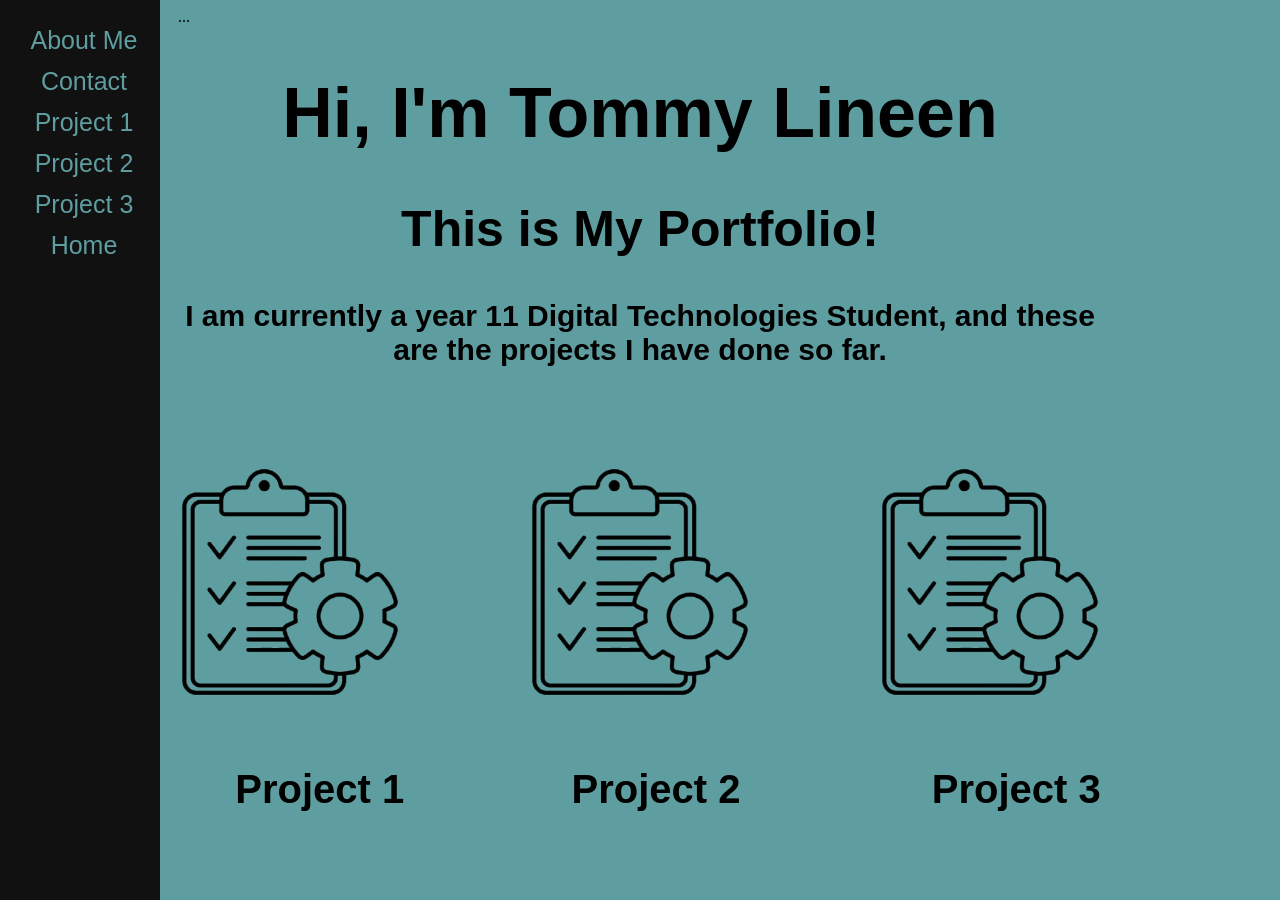
<file: index.html>
<!DOCTYPE html>
<html lang="en">
<head> 
    <link rel="stylesheet" href="style.css"/>
    <meta charset="UTF-8">
    <meta name="viewport" content="width=device-width, initial-scale=1.0">
    <title>Document</title>
</head>
<body class="body"> 
    <div class="sidenav">
        <a class="font" href="aboutme.html">About Me</a>
        <a class="font" href="contact.html">Contact</a>
        <a class="font" href="project1.html">Project 1</a>
        <a class="font" href="project2.html">Project 2</a> 
        <a class="font" href="project3.html">Project 3</a> 
        <a class="font" href="index.html">Home</a>
    </div>
    
    <div class="main">
        ...
    </div> 

    <h1 class="maintitle"> Hi, I'm Tommy Lineen </h1> 
    <h2 class="mainsub"> This is My Portfolio! </h2> 
    <h3 class="mainsub2"> I am currently a year 11 Digital Technologies Student, and these <br> are the projects I have done so far. </h3>

    <div class="image-container">
        <a href="project1.html">
            <img class="image-container img" src="project image.png" />  
        </a>
        <a href="project2.html">
            <img class="image-container img" src="project image.png" /> 
        </a>
        <a href="project3.html">
            <img class="image-container img" src="project image.png"/> 
        </a>
    </div>  

    <div class="projects-container">
        <h1 class="project1text"> Project 1 </h1> 
        <h1 class="project2text"> Project 2 </h1> 
        <h1 class="project3text"> Project 3 </h1>
    </div>
</body>
</html>
</file>
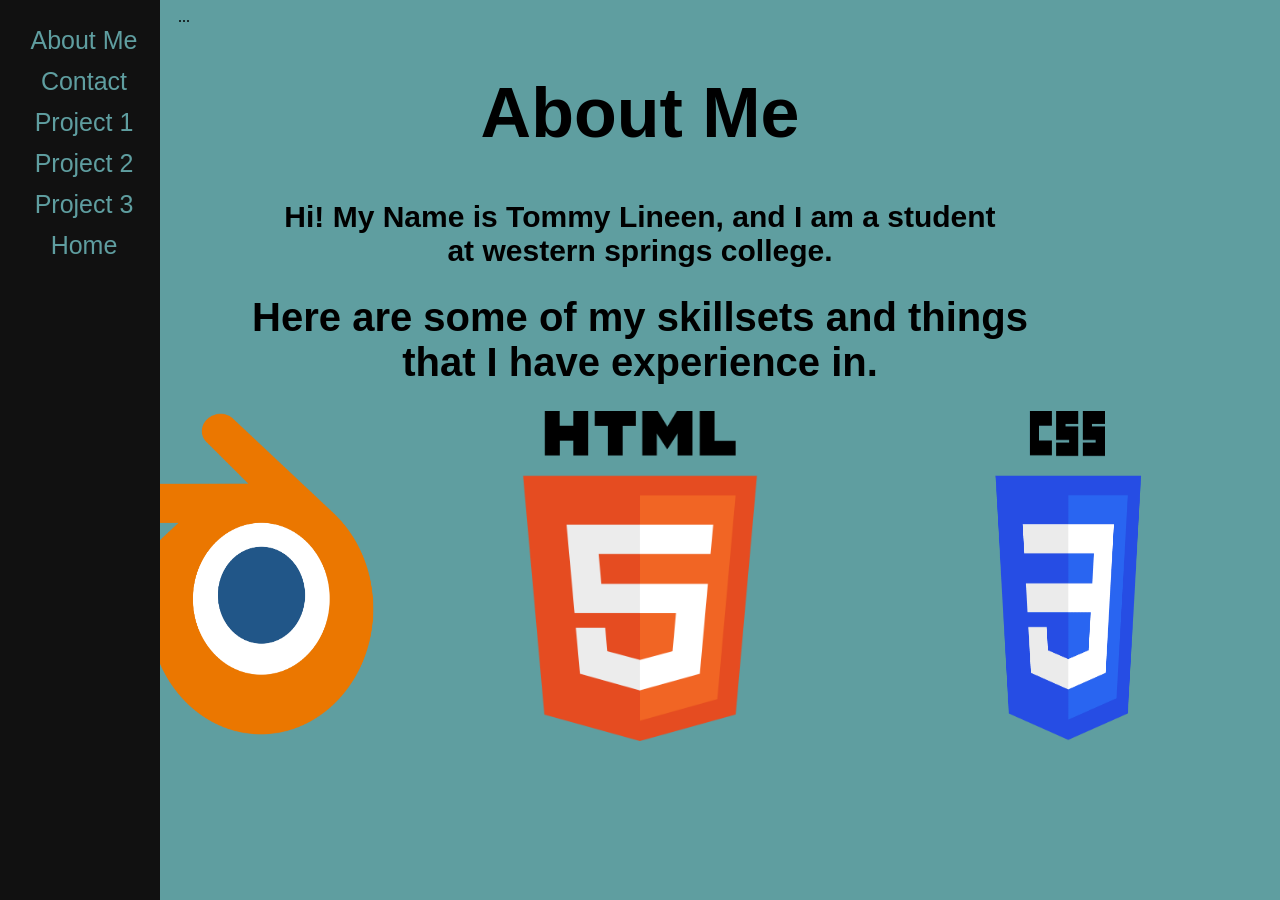
<file: aboutme.html>
<!DOCTYPE html>
<html lang="en">
<head>
    <meta charset="UTF-8">
    <meta name="viewport" content="width=device-width, initial-scale=1.0">
    <title>About Me</title> 
    <link rel="stylesheet" href="style.css"/>
</head>
   <body class="body">
    <div class="sidenav">
        <a class="font" href="aboutme.html">About Me</a>

        
        <a class="font" href="contact.html">Contact</a>
        <a class="font" href="project1.html">Project 1</a>
        <a class="font" href="project2.html">Project 2</a> 
        <a class="font" href="project3.html">Project 3</a> 
        <a class="font" href="index.html">Home</a>
      </div>
      
   
      <div class="main">
        ...
      </div> 

      <h1 class="maintitle">About Me</h1> 

      <h1 class="aboutmetext"> Hi! My Name is Tommy Lineen, and I am a student <br> at western springs college. </h1> 

      <h1 class="skills">Here are some of my skillsets and things <br> that I have experience in. </h1> 


<div class="image-container">
     
            <img class="img" src="blenderphoto.png" />  
        
       
            <img class="img" src="htmlphoto.png" /> 
     
            <img class="img" src="CSS-Logo.png"/> 
       
    </div>
</file>
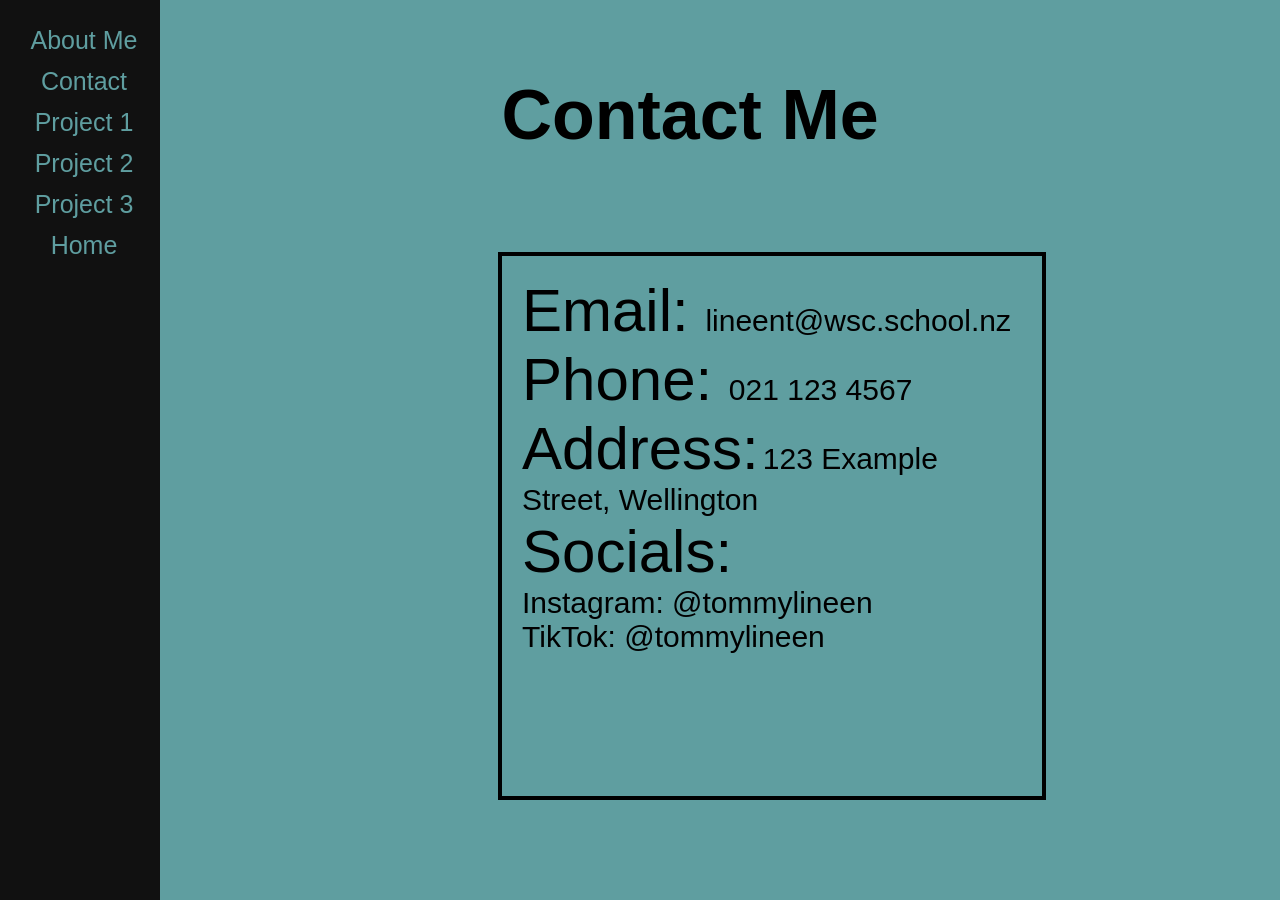
<file: contact.html>
<!DOCTYPE html>
<html lang="en">
<head> 
    <link rel="stylesheet" href="style.css"/>
    <meta charset="UTF-8">
    <meta name="viewport" content="width=device-width, initial-scale=1.0">
    <title>Document</title>
</head>
<body class="body"> 

    <div class="sidenav">
        <a class="font" href="aboutme.html">About Me</a>
        <a class="font" href="contact.html">Contact</a>
        <a class="font" href="project1.html">Project 1</a>
        <a class="font" href="project2.html">Project 2</a>
        <a class="font" href="project3.html">Project 3</a>
        <a class="font" href="index.html">Home</a>
    </div>

    <div class="main-content">
        <h1 class="maintitle2">Contact Me</h1> 
        
    

<p class="contactbox"> <span class="biggertext">Email: </span> 
    
<span class=smallertext>lineent@wsc.school.nz </span>
    <br><span class="biggertext"> Phone: </span> 
    <span class="smallertext">021 123 4567 </span>
    <br> <span class="biggertext">Address:</span>
    <span class="smallertext">123 Example Street, Wellington </span> <br> 
    <span class="biggertext"> Socials: </span> <br> 
    <span class="smallertext">Instagram: @tommylineen </span> <br>
    <span class="smallertext">TikTok: @tommylineen </span> <br>

</p>   




    </div>
</file>
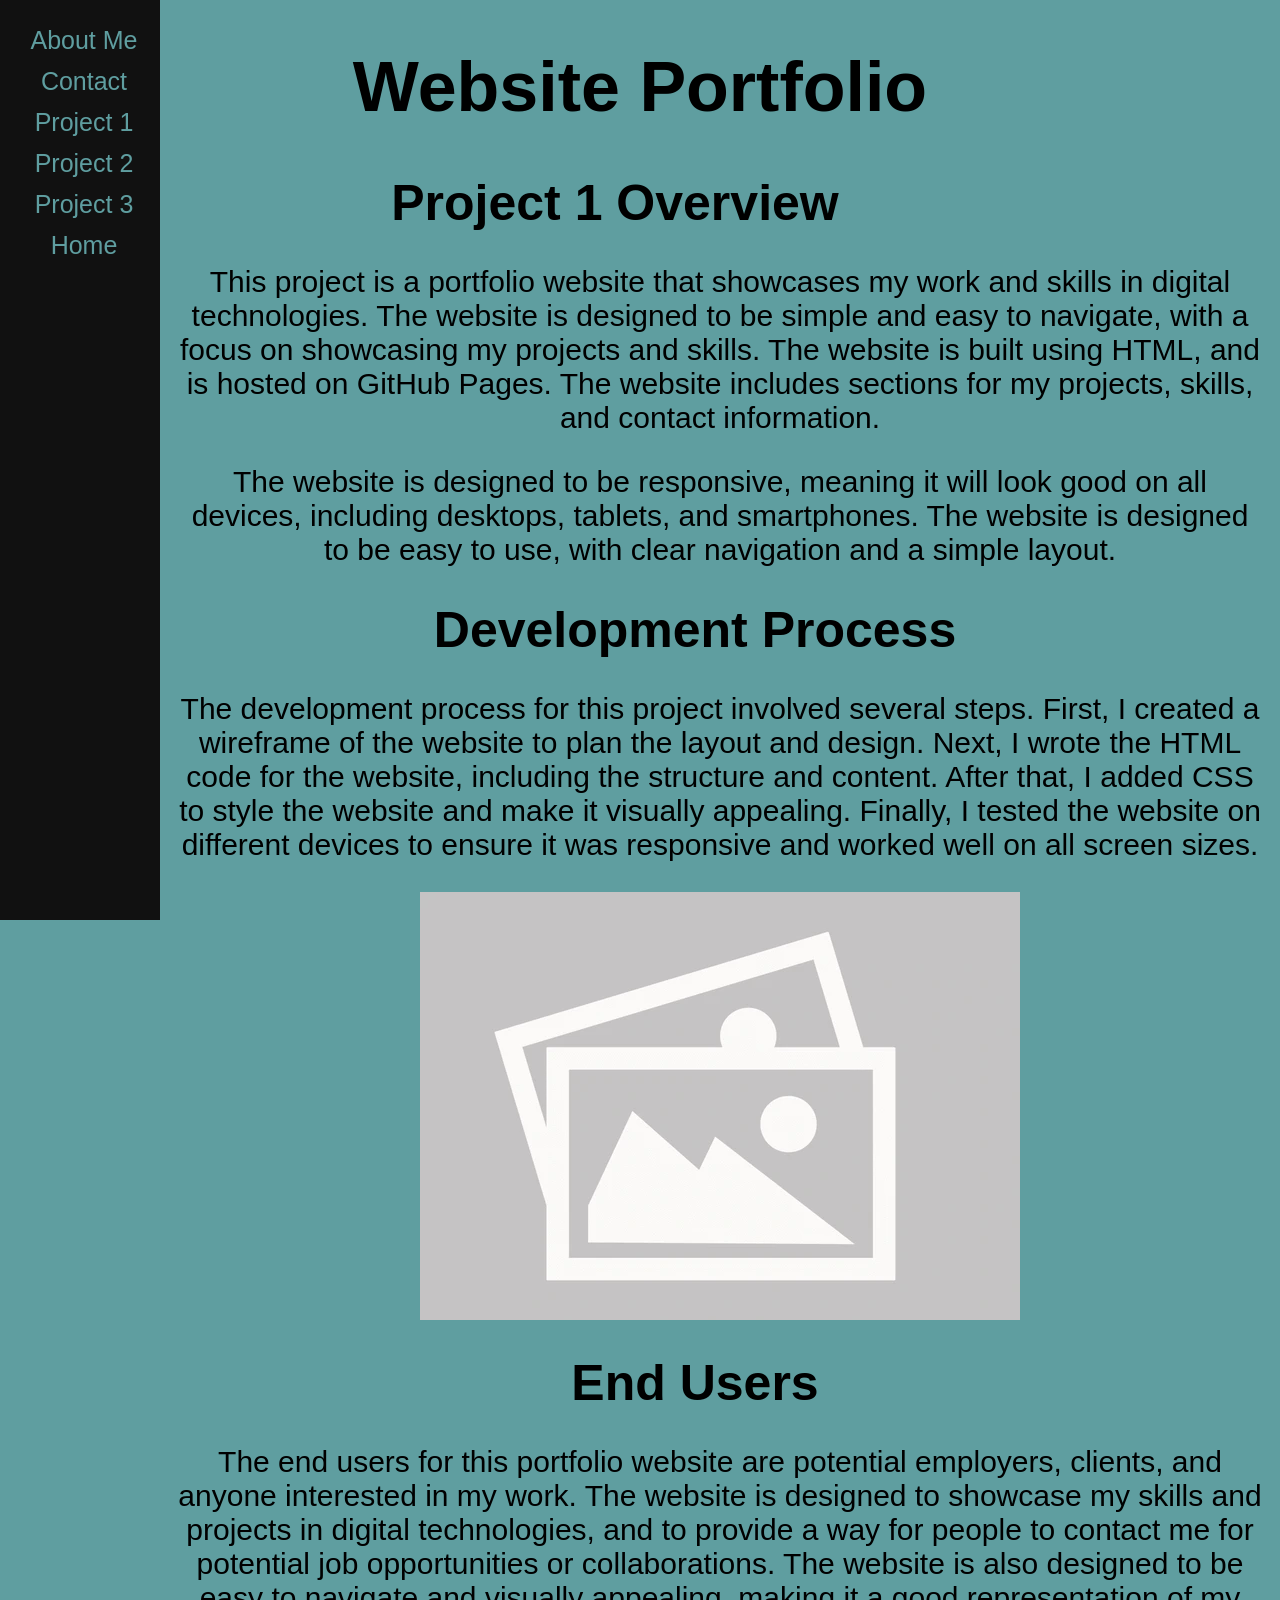
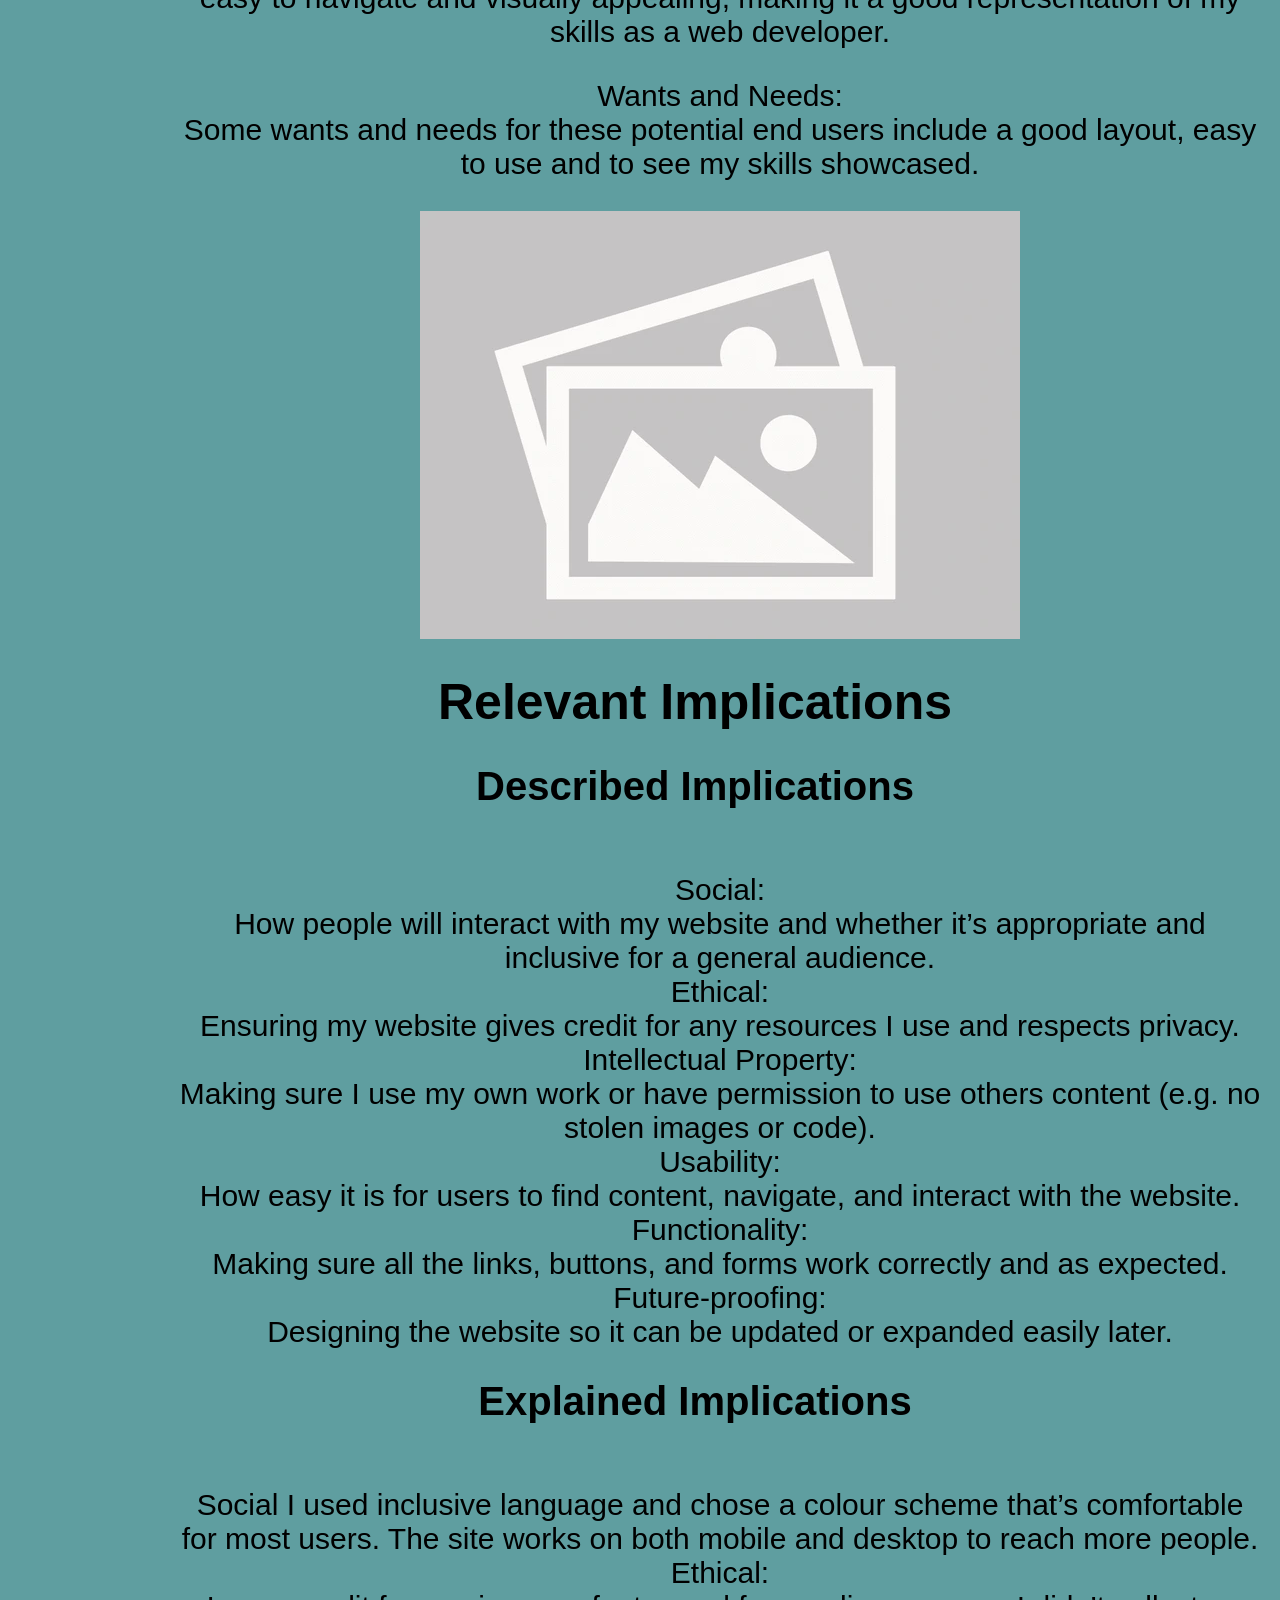
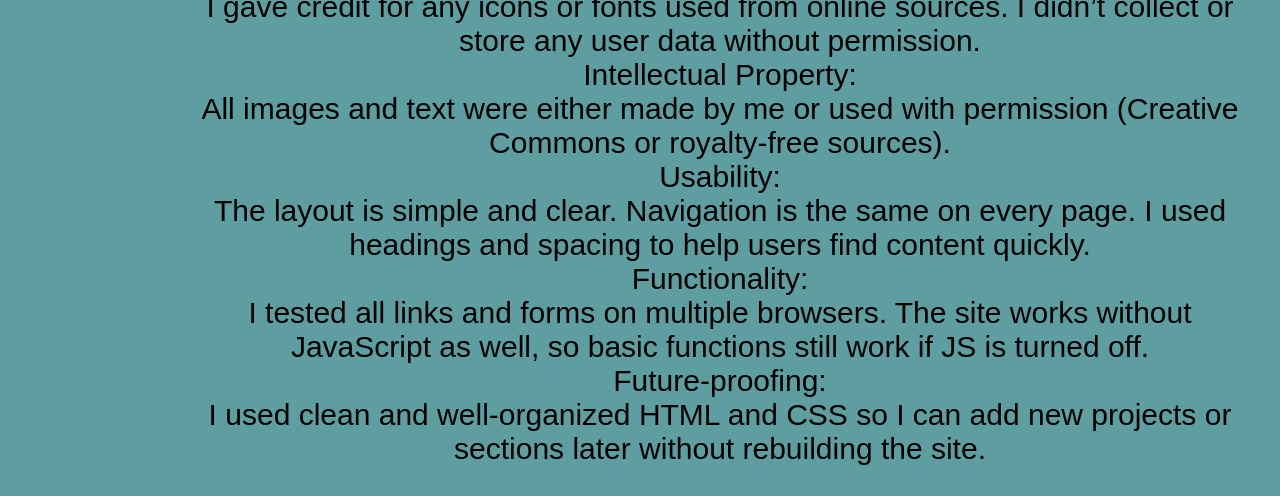
<file: project1.html>
<!DOCTYPE html>
<html lang="en">
<head> 
    <link rel="stylesheet" href="style.css"/>
    <meta charset="UTF-8">
    <meta name="viewport" content="width=device-width, initial-scale=1.0">
    <title>Document</title>
</head>
<body class="body"> 
    <div class="sidenav">
        <a class="font" href="aboutme.html">About Me</a>

        
        <a class="font" href="contact.html">Contact</a>
        <a class="font" href="project1.html">Project 1</a>
        <a class="font" href="project2.html">Project 2</a> 
        <a class="font" href="project3.html">Project 3</a> 
        <a class="font" href="index.html">Home</a>
      </div> 
         
      
      <h1 class="maintitle"> Website Portfolio</h1>
      
      <h1 class="maintitle4"> Project 1 Overview</h1>
      
      
     
      
    
     
     <div class="main">
      <p class="para"> This project is a portfolio website that showcases my work and skills in digital technologies. The website is designed to be simple and easy to navigate, with a focus on showcasing my projects and skills. The website is built using HTML, and is hosted on GitHub Pages. The website includes sections for my projects, skills, and contact information.</p> 
        <p class="para"> The website is designed to be responsive, meaning it will look good on all devices, including desktops, tablets, and smartphones.  The website is designed to be easy to use, with clear navigation and a simple layout.</p>
      
      
      
      <h1 class="maintitle4"> Development Process</h1> 
      <p class="para"> The development process for this project involved several steps. First, I created a wireframe of the website to plan the layout and design. Next, I wrote the HTML code for the website, including the structure and content. After that, I added CSS to style the website and make it visually appealing. Finally, I tested the website on different devices to ensure it was responsive and worked well on all screen sizes.</p>

      <img class="img2" src="placeholder.webp" />

      
<h1 class="maintitle4"> End Users </h1> 
      <p class="para"> The end users for this portfolio website are potential employers, clients, and anyone interested in my work. The website is designed to showcase my skills and projects in digital technologies, and to provide a way for people to contact me for potential job opportunities or collaborations. The website is also designed to be easy to navigate and visually appealing, making it a good representation of my skills as a web developer.</p>
       <p class="para"> Wants and Needs: <br> Some wants and needs for these potential end users include a good layout, easy to use and to see my skills showcased. </p>
      <img class="img2" src="placeholder.webp" />
      
<h1 class="maintitle4"> Relevant Implications </h1> 
<h1 class="maintitle5"> Described Implications</h1>
 <p class="para">  <br> Social: <br>	How people will interact with my website and whether it’s appropriate and inclusive for a general audience.<br>
Ethical: <br>	Ensuring my website gives credit for any resources I use and respects privacy.<br>
Intellectual Property: <br>	Making sure I use my own work or have permission to use others content (e.g. no stolen images or code). <br>
Usability: <br> How easy it is for users to find content, navigate, and interact with the website.<br>
Functionality: <br>	Making sure all the links, buttons, and forms work correctly and as expected. <br>
Future-proofing: <br>	Designing the website so it can be updated or expanded easily later.</p> 

<h1 class="maintitle5"> Explained Implications</h1>
 <p class="para">  <br> Social	I used inclusive language and chose a colour scheme that’s comfortable for most users. The site works on both mobile and desktop to reach more people. <br>
Ethical: <br>	I gave credit for any icons or fonts used from online sources. I didn’t collect or store any user data without permission. <br>
Intellectual Property: <br>	All images and text were either made by me or used with permission (Creative Commons or royalty-free sources). <br>
Usability: <br>The layout is simple and clear. Navigation is the same on every page. I used headings and spacing to help users find content quickly. <br>
Functionality:	<br>I tested all links and forms on multiple browsers. The site works without JavaScript as well, so basic functions still work if JS is turned off. <br>
Future-proofing: <br>	I used clean and well-organized HTML and CSS so I can add new projects or sections later without rebuilding the site. <br>
</file>
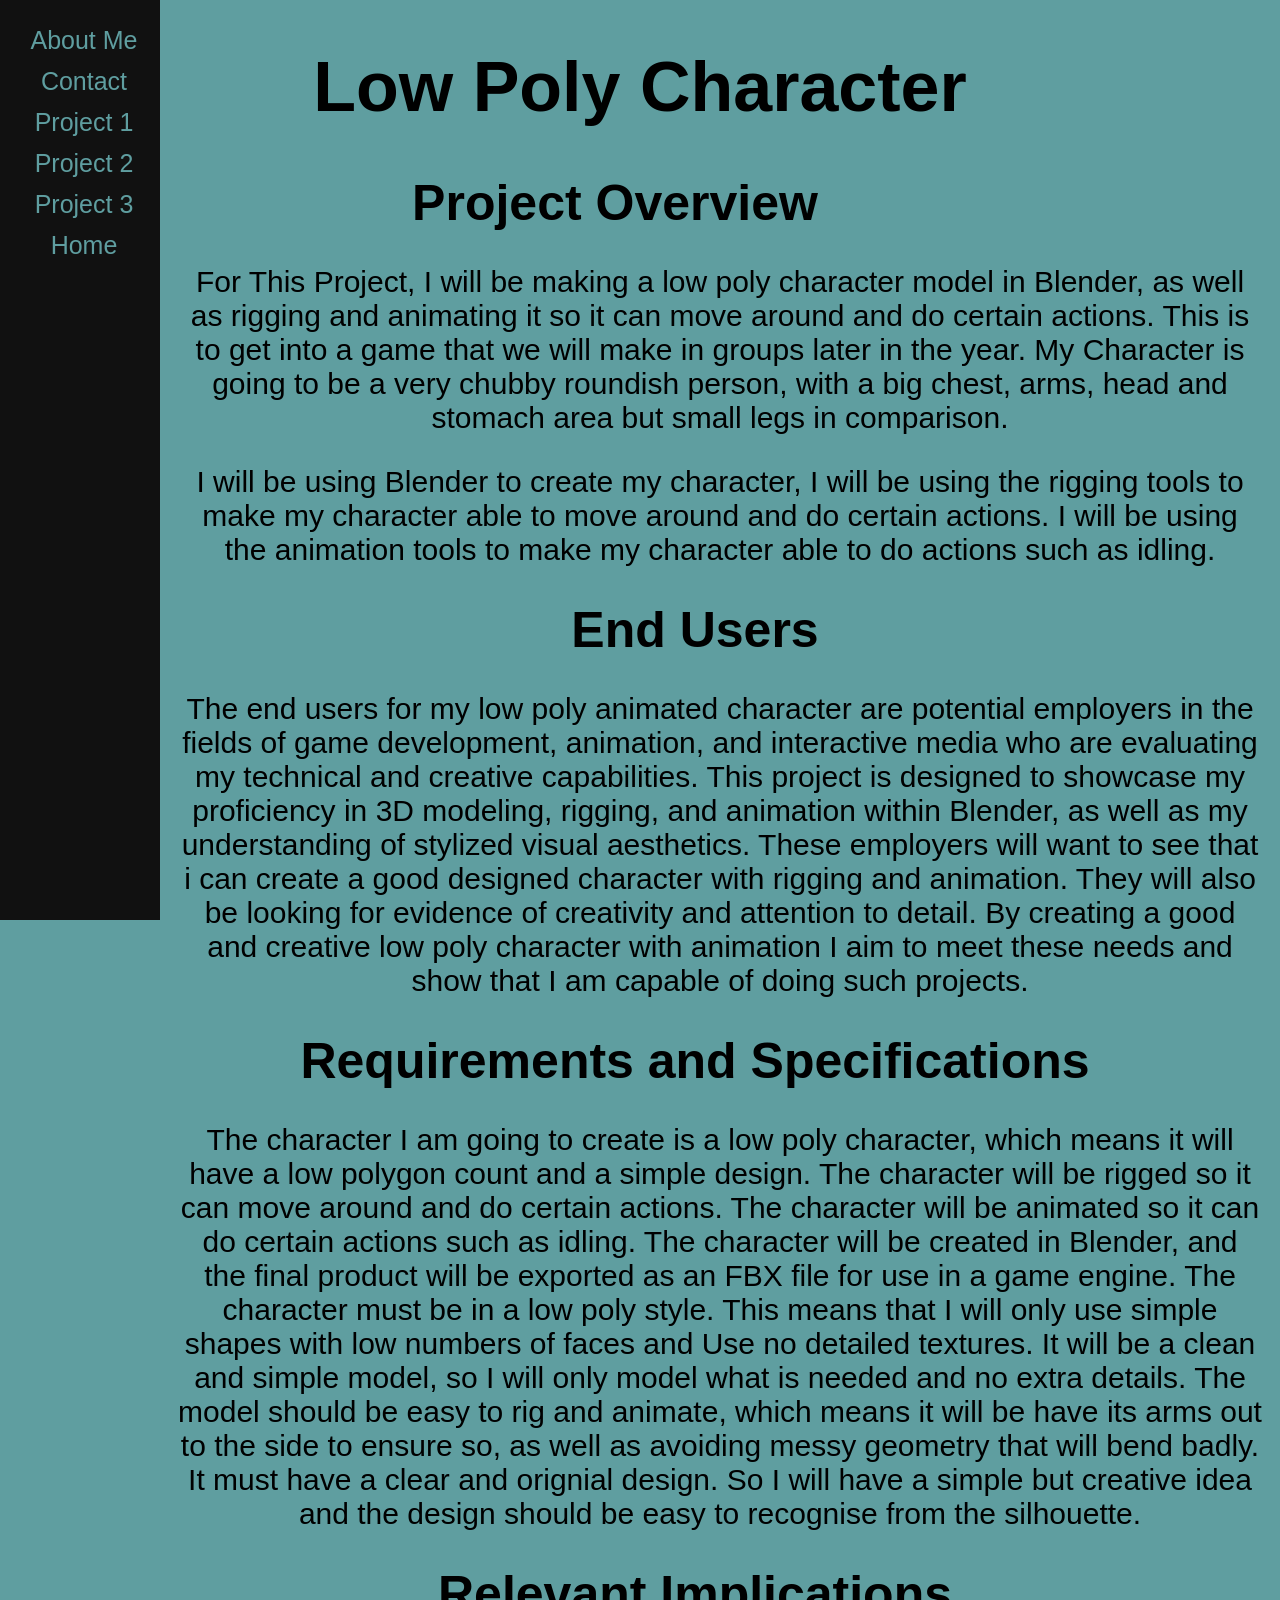
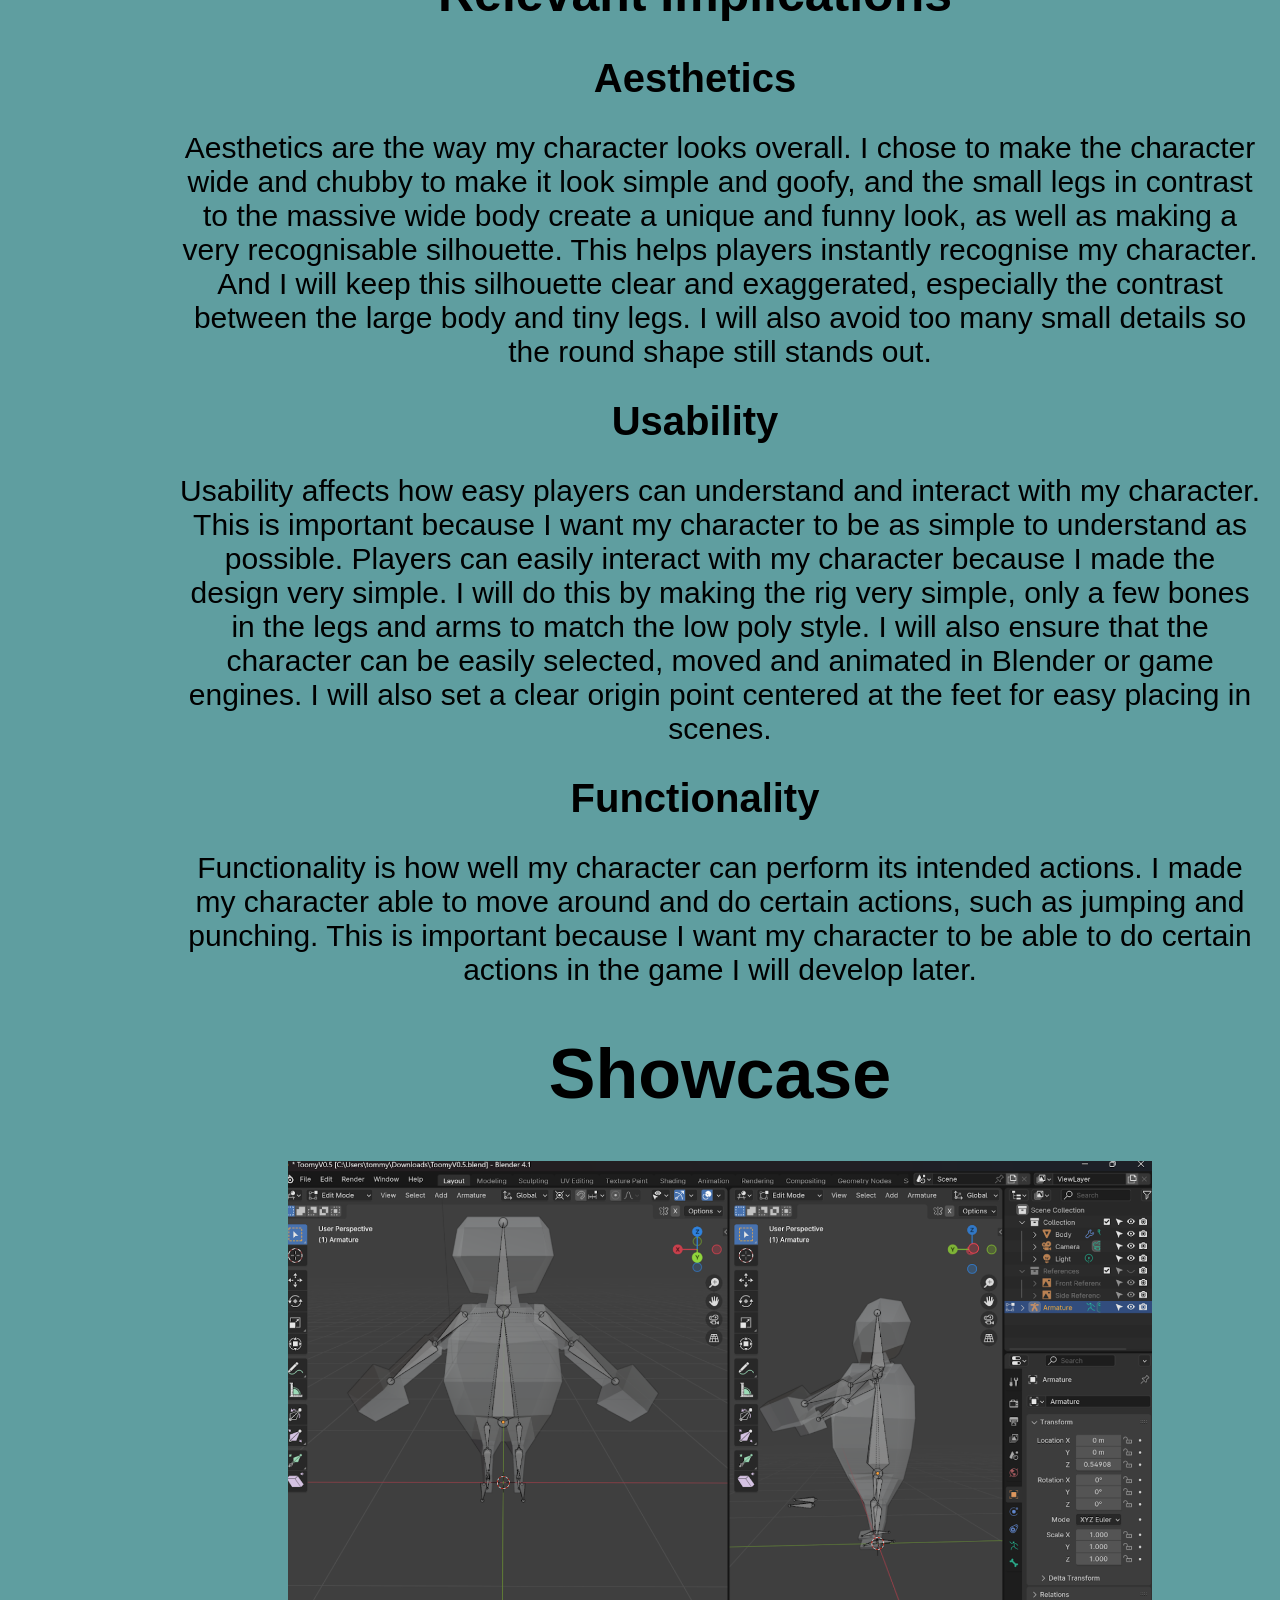
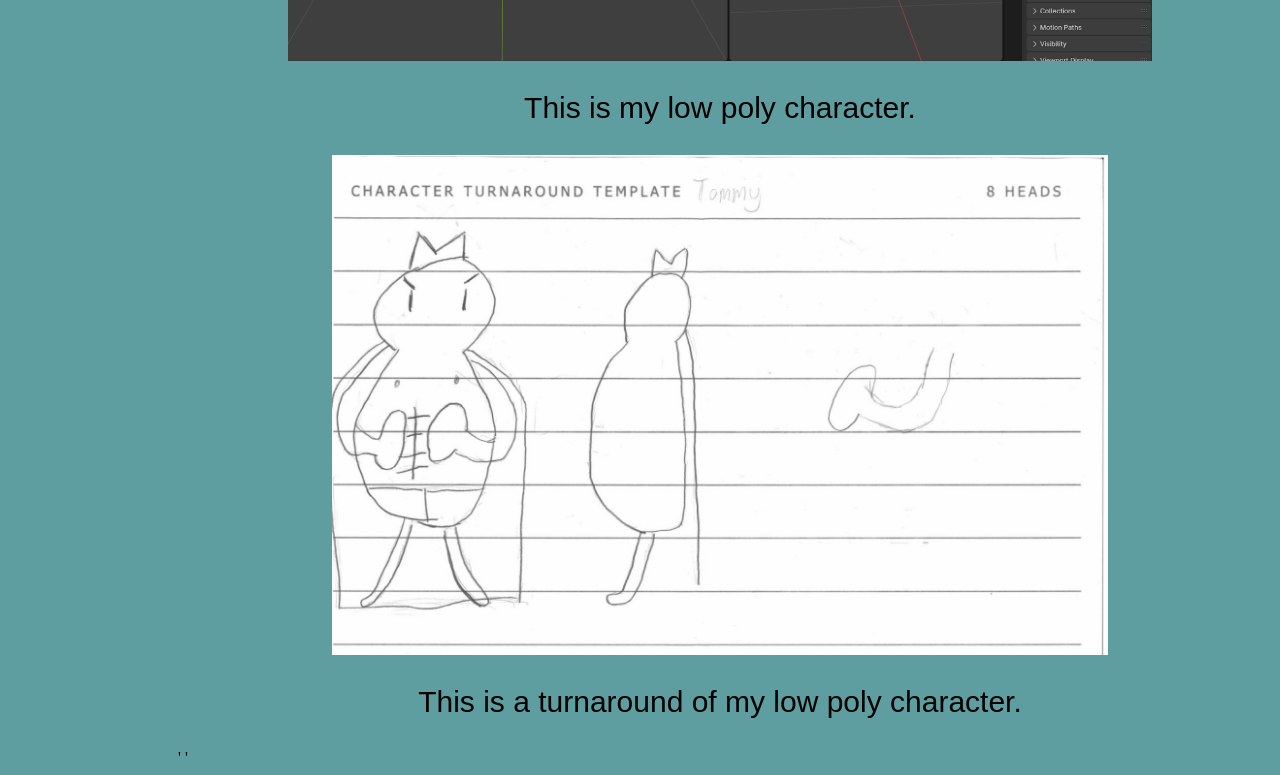
<file: project2.html>
<!DOCTYPE html>
<html lang="en">
<head> 
    <link rel="stylesheet" href="style.css"/>
    <meta charset="UTF-8">
    <meta name="viewport" content="width=device-width, initial-scale=1.0">
    <title>Document</title>
</head>
<body class="body"> 
    <div class="sidenav">
        <a class="font" href="aboutme.html">About Me</a>

        
        <a class="font" href="contact.html">Contact</a>
        <a class="font" href="project1.html">Project 1</a>
        <a class="font" href="project2.html">Project 2</a> 
        <a class="font" href="project3.html">Project 3</a> 
        <a class="font" href="index.html">Home</a>
      </div> 


    
      <h1 class="maintitle">Low Poly Character</h1> 
      <h1 class="maintitle4"> Project Overview</h1> 
      
    
     </style>
     <div class="main">
      <p class="para"> For This Project, I will be making a low poly character model in Blender, as well as rigging and animating it so it can move around and do certain actions. This is to get into a game that we will make in groups later in the year. My Character is going to be a very chubby roundish person, with a big chest, arms, head and stomach area but small legs in comparison.</p> 
        <p class="para"> I will be using Blender to create my character, I will be using the rigging tools to make my character able to move around and do certain actions. I will be using the animation tools to make my character able to do actions such as idling.</p>
      
      
      
      <h1 class="maintitle4"> End Users</h1> 
      <p class="para"> The end users for my low poly animated character are potential employers in the fields of game development, animation, and interactive media who are evaluating my technical and creative capabilities. This project is designed to showcase my proficiency in 3D modeling, rigging, and animation within Blender, as well as my understanding of stylized visual aesthetics. These employers will want to see that i can create a good designed character with rigging and animation. They will also be looking for evidence of creativity and attention to detail. By creating a good and creative low poly character with animation I aim to meet these needs and show that I am capable of doing such projects.   </p>
      
      
      <h1 class="maintitle4"> Requirements and Specifications </h1> 
 <p class="para"> The character I am going to create is a low poly character, which means it will have a low polygon count and a simple design. The character will be rigged so it can move around and do certain actions. The character will be animated so it can do certain actions such as idling. The character will be created in Blender, and the final product will be exported as an FBX file for use in a game engine. The character must be in a low poly style. This means that I will only use simple shapes with low numbers of faces and Use no detailed textures. It will be a clean and simple model, so I will only model what is needed and no extra details. The model should be easy to rig and animate, which means it will be have its arms out to the side to ensure so, as well as avoiding messy geometry that will bend badly. It must have a clear and orignial design. So I will have a simple but creative idea and the design should be easy to recognise from the silhouette. 
   </p>
 
    <h1 class="maintitle4"> Relevant Implications </h1> 

    <h1 class="maintitle5"> Aesthetics</h1> 
    <p class="para"> Aesthetics are the way my character looks overall. I chose to make the character wide and chubby to make it look simple and goofy, and the small legs in contrast to the massive wide body create a unique and funny look, as well as making a very recognisable silhouette. This helps players instantly recognise my character. And I will keep this silhouette clear and exaggerated, especially the contrast between the large body and tiny legs. I will also avoid too many small details so the round shape still stands out.</p>
    <h1 class="maintitle5"> Usability</h1> 
    <p class="para"> Usability affects how easy players can understand and interact with my character. This is important because I want my character to be as simple to understand as possible. Players can easily interact with my character because I made the design very simple. I will do this by making the rig very simple, only a few bones in the legs and arms to match the low poly style. I will also ensure that the character can be easily selected, moved and animated in Blender or game engines. I will also set a clear origin point centered at the feet for easy placing in scenes. </p>
    <h1 class="maintitle5"> Functionality</h1> 
    <p class="para"> Functionality is how well my character can perform its intended actions. I made my character able to move around and do certain actions, such as jumping and punching. This is important because I want my character to be able to do certain actions in the game I will develop later. </p> 


    <h1 class="maintitle"> Showcase </h1> 
  <img class="img3" src="lowpolycharc.png" /> 
  <p class="para"> This is my low poly character. </p> 
  <img class="img3" src="lowpolyturnaround.png" /> 
  <p class="para"> This is a turnaround of my low poly character. </p> '
  '
</file>
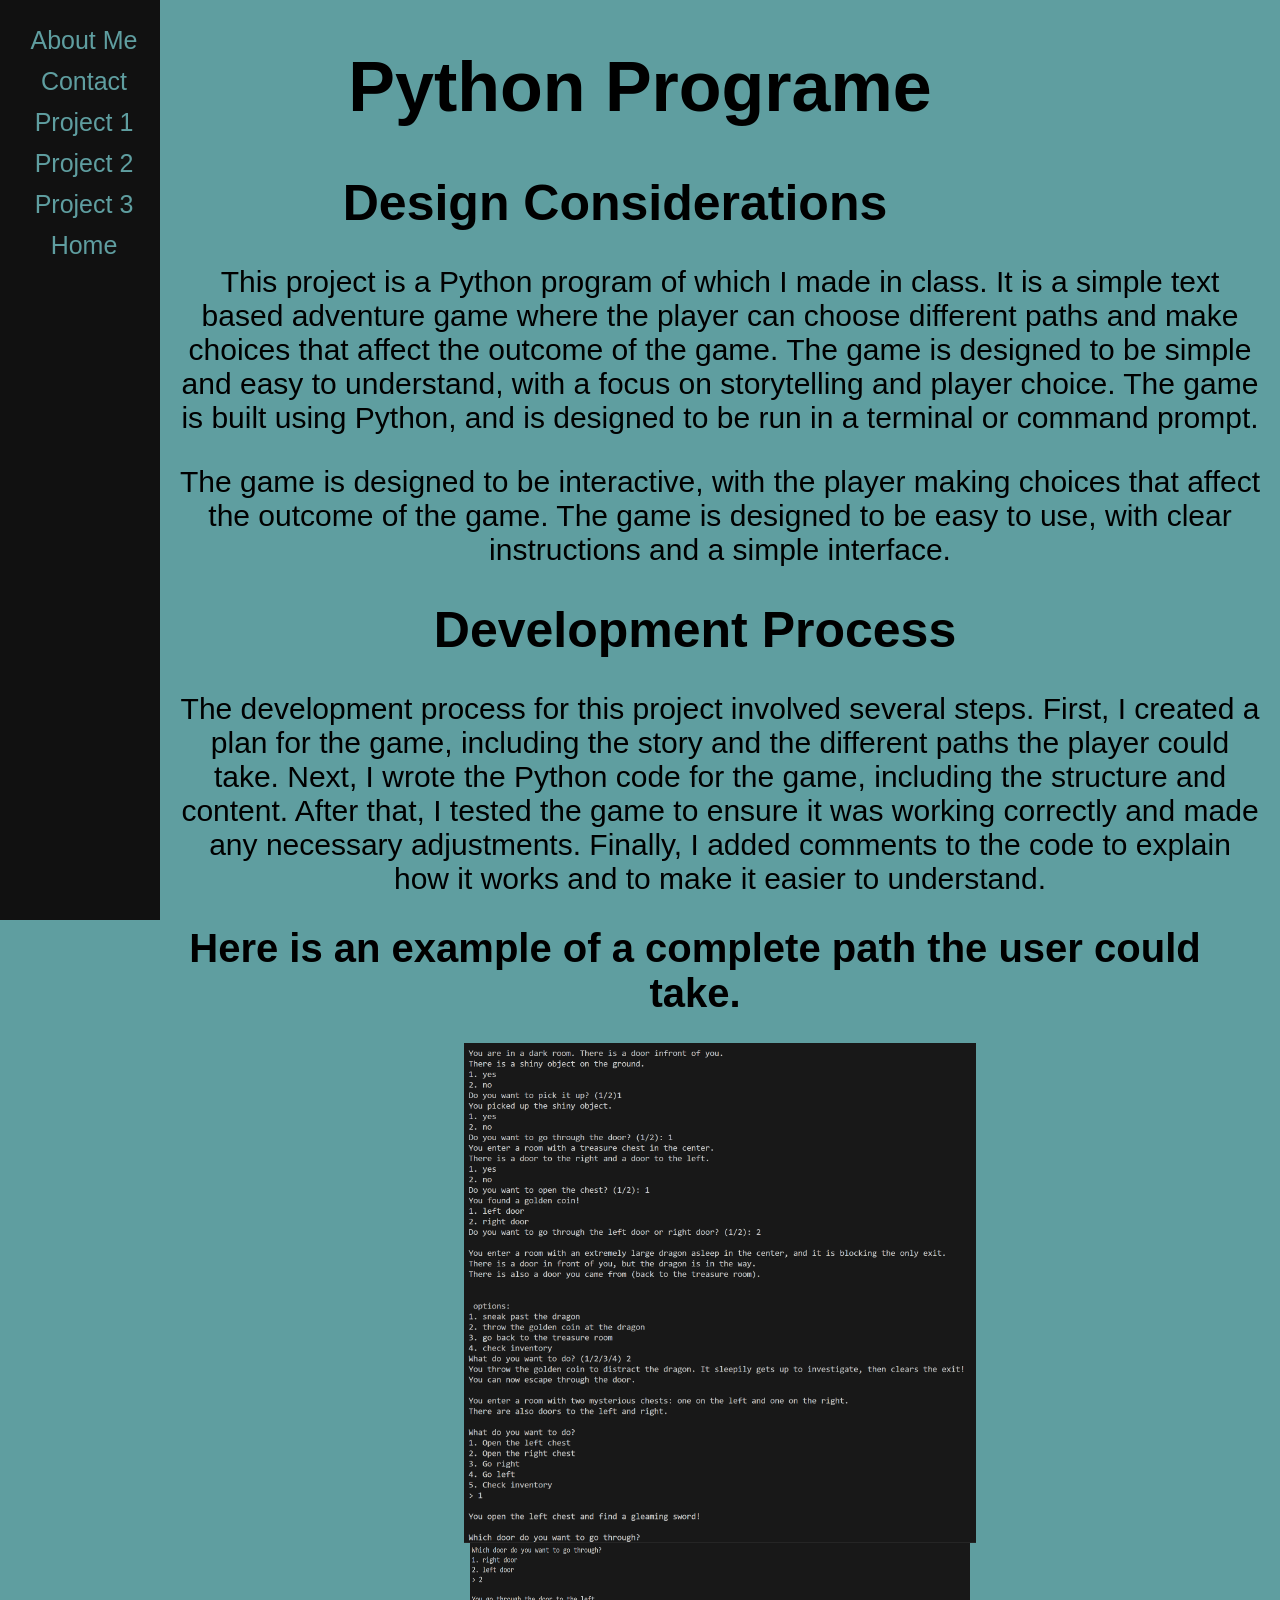
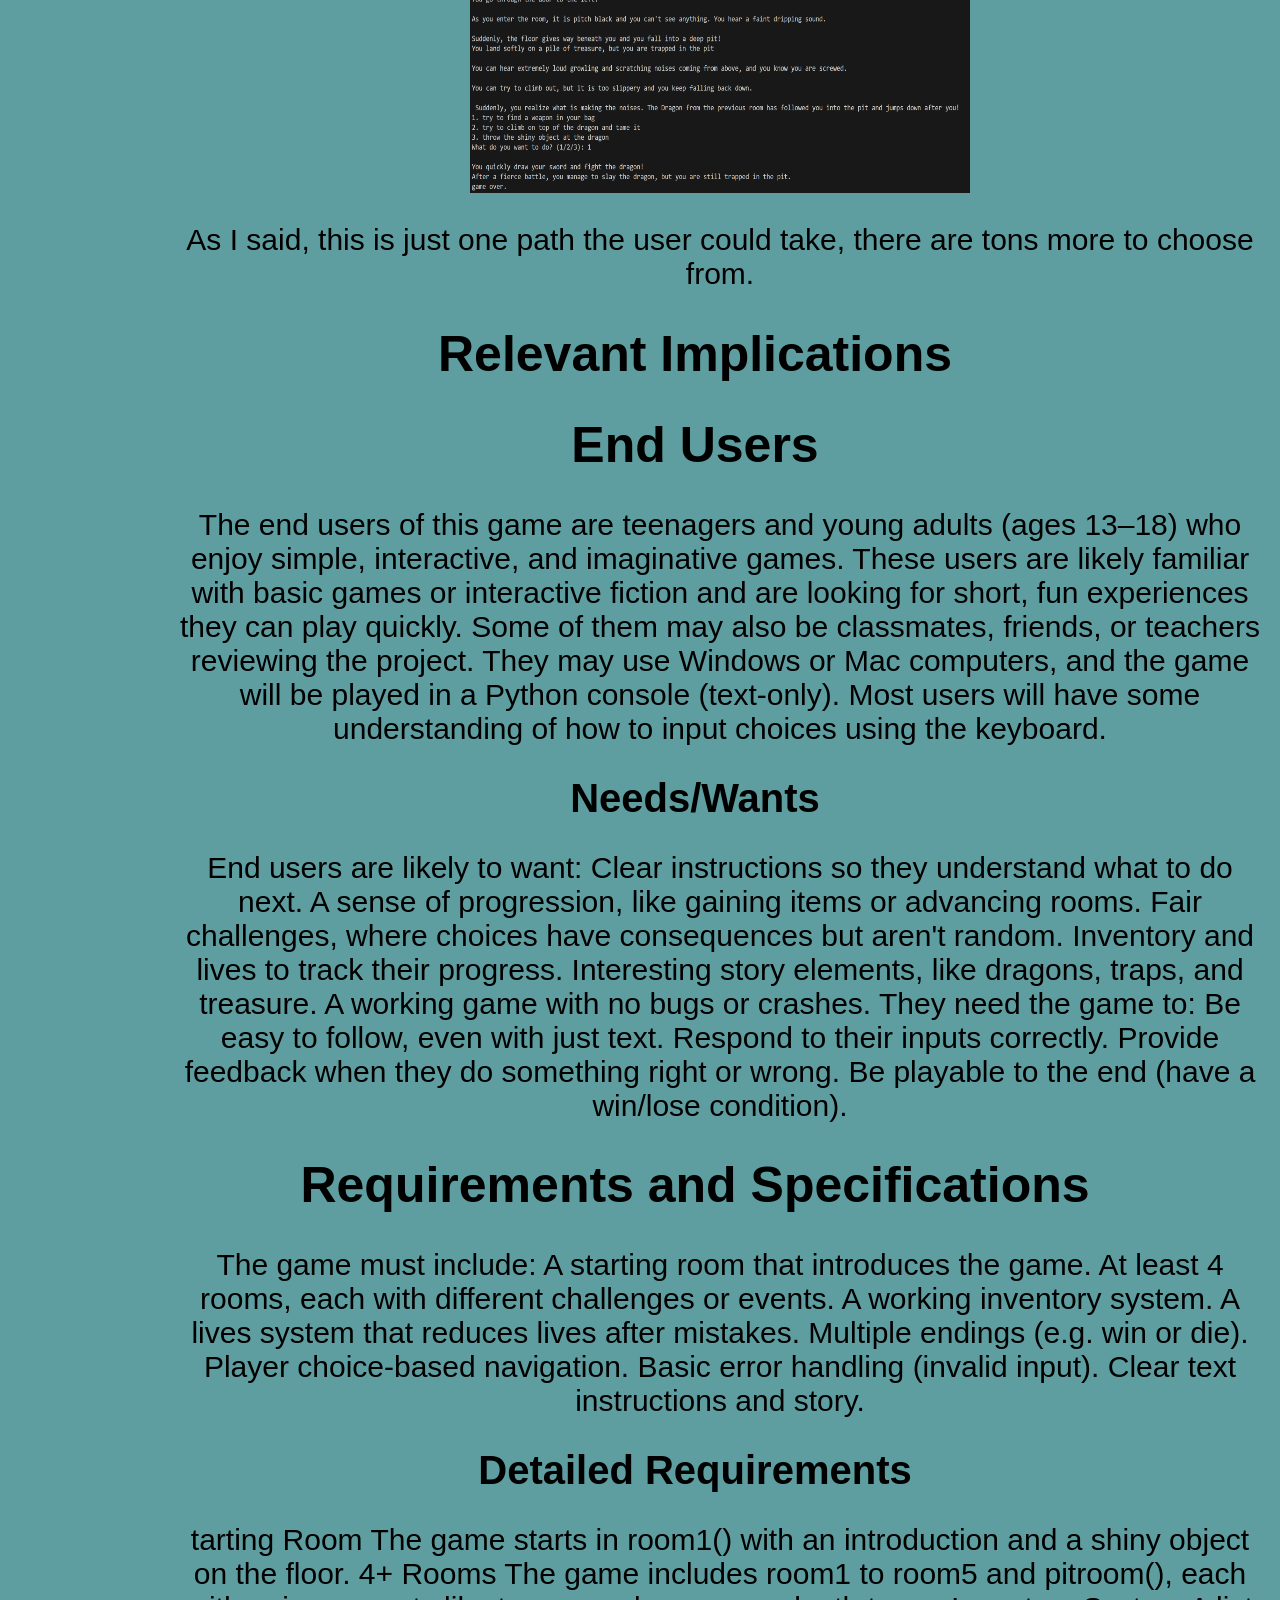
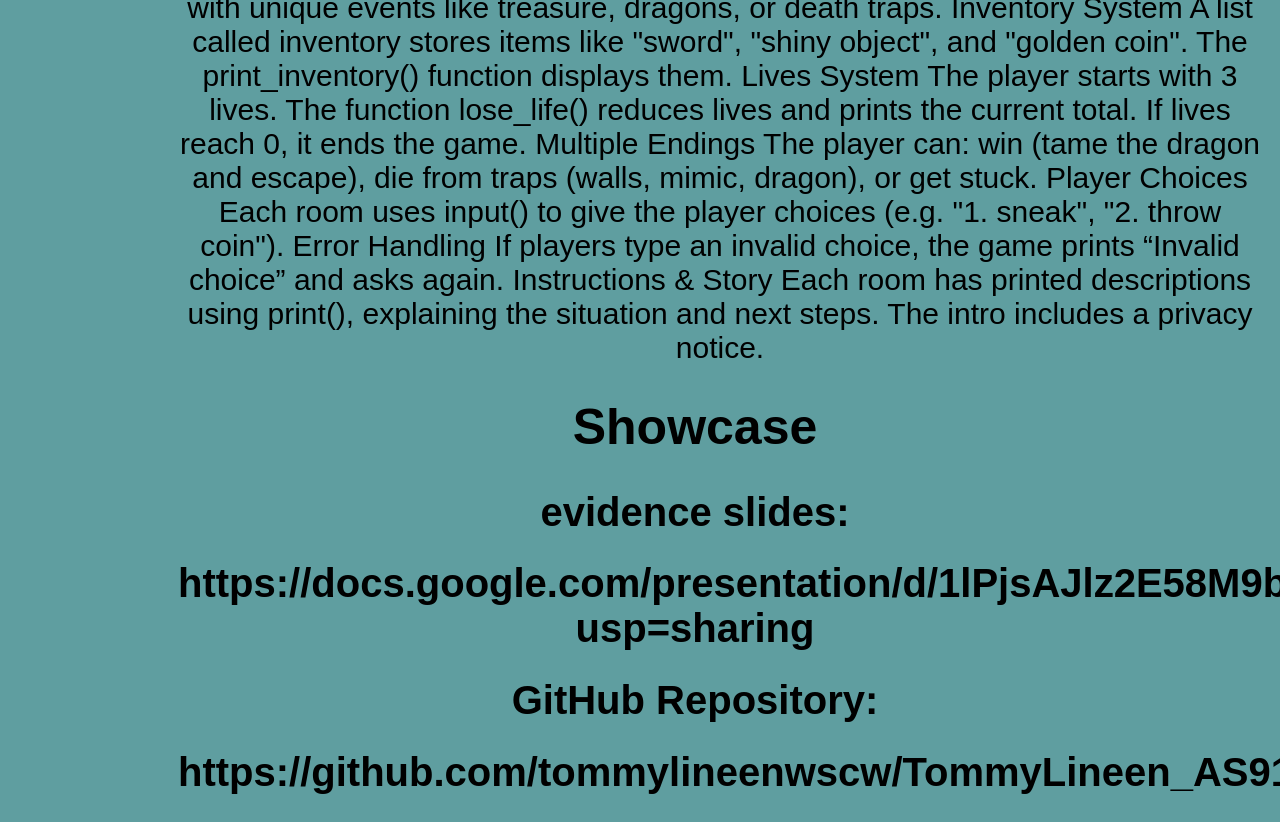
<file: project3.html>
<!DOCTYPE html>
<html lang="en">
<head> 
    <link rel="stylesheet" href="style.css"/>
    <meta charset="UTF-8">
    <meta name="viewport" content="width=device-width, initial-scale=1.0">
    <title>Document</title>
</head>
<body class="body"> 
    <div class="sidenav">
        <a class="font" href="aboutme.html">About Me</a>

        
        <a class="font" href="contact.html">Contact</a>
        <a class="font" href="project1.html">Project 1</a>
        <a class="font" href="project2.html">Project 2</a> 
        <a class="font" href="project3.html">Project 3</a> 
        <a class="font" href="index.html">Home</a>
      </div> 

         
     <h1 class="maintitle"> Python Programe </h1> 
     <h1 class="maintitle4"> Design Considerations</h1> 
     
   
    </style>
    <div class="main">
     <p class="para"> This project is a Python program of which I made in class. It is a simple text based adventure game where the player can choose different paths and make choices that affect the outcome of the game. The game is designed to be simple and easy to understand, with a focus on storytelling and player choice. The game is built using Python, and is designed to be run in a terminal or command prompt.</p> 
       <p class="para"> The game is designed to be interactive, with the player making choices that affect the outcome of the game. The game is designed to be easy to use, with clear instructions and a simple interface.</p>
     
     
     
     
     <h1 class="maintitle4"> Development Process</h1> 
     <p class="para"> The development process for this project involved several steps. First, I created a plan for the game, including the story and the different paths the player could take. Next, I wrote the Python code for the game, including the structure and content. After that, I tested the game to ensure it was working correctly and made any necessary adjustments. Finally, I added comments to the code to explain how it works and to make it easier to understand.</p>
     <h1 class="maintitle5"> Here is an example of a complete path the user could take. </h1>
     <img class="img3" src="pythongamess1.png" /> 
          <img class="img4" src="pythongamess2.png" /> 
      <p class="para"> As I said, this is just one path the user could take, there are tons more to choose from. </p>
     
     <h1 class="maintitle4"> Relevant Implications</h1> 
<p class="para"> 


 <h1 class="maintitle4"> End Users </h1> 
<p class="para">  The end users of this game are teenagers and young adults (ages 13–18) who enjoy simple, interactive, and imaginative games. These users are likely familiar with basic games or interactive fiction and are looking for short, fun experiences they can play quickly. Some of them may also be classmates, friends, or teachers reviewing the project.
  They may use Windows or Mac computers, and the game will be played in a Python console (text-only). Most users will have some understanding of how to input choices using the keyboard. </p>
<h1 class="maintitle5"> Needs/Wants</h1> 
<p class="para"> End users are likely to want:
Clear instructions so they understand what to do next.
A sense of progression, like gaining items or advancing rooms.
Fair challenges, where choices have consequences but aren't random.
Inventory and lives to track their progress.
Interesting story elements, like dragons, traps, and treasure.
A working game with no bugs or crashes.
They need the game to:
Be easy to follow, even with just text.
Respond to their inputs correctly.
Provide feedback when they do something right or wrong.
Be playable to the end (have a win/lose condition).</p>



<h1 class="maintitle4"> Requirements and Specifications</h1> 
<p class="para"> The game must include:

A starting room that introduces the game.

At least 4 rooms, each with different challenges or events.

A working inventory system.

A lives system that reduces lives after mistakes.

Multiple endings (e.g. win or die).

Player choice-based navigation.

Basic error handling (invalid input).

Clear text instructions and story.</p> 
<h1 class="maintitle5"> Detailed Requirements</h1> 
<p class="para"> tarting Room	The game starts in room1() with an introduction and a shiny object on the floor.
4+ Rooms	The game includes room1 to room5 and pitroom(), each with unique events like treasure, dragons, or death traps.
Inventory System	A list called inventory stores items like "sword", "shiny object", and "golden coin". The print_inventory() function displays them.
Lives System	The player starts with 3 lives. The function lose_life() reduces lives and prints the current total. If lives reach 0, it ends the game.
Multiple Endings	The player can: win (tame the dragon and escape), die from traps (walls, mimic, dragon), or get stuck.
Player Choices	Each room uses input() to give the player choices (e.g. "1. sneak", "2. throw coin").
Error Handling	If players type an invalid choice, the game prints “Invalid choice” and asks again.
Instructions & Story	Each room has printed descriptions using print(), explaining the situation and next steps. The intro includes a privacy notice.</p> 

  

<h1 class="maintitle4"> Showcase</h1> 
<h1 class="maintitle5"> evidence slides: </h1> 
<h1 class ="maintitle5"> https://docs.google.com/presentation/d/1lPjsAJlz2E58M9bsKgLhMajQzIzuuxu1FL9So9iDPiE/edit?usp=sharing  </h1> 
<h1 class="maintitle5"> GitHub Repository: </h1>
<h1 class ="maintitle5"> https://github.com/tommylineenwscw/TommyLineen_AS91896 </h1>
</file>
<file: style.css>
.sidenav {
    height: 100%; 
    width: 160px; 
    position: fixed; 
    z-index: 1; 
    top: 0;
    left: 0;
    background-color: #111; 
    overflow-x: hidden; 
    padding-top: 20px;
  }
  
 
  .sidenav a {
    padding: 6px 8px 6px 16px;
    text-decoration: none;
    font-size: 25px;
    color: cadetblue;
    display: block;
  }
  
 
  .sidenav a:hover {
    color: cadetblue;
  }
  

  .main {
    margin-left: 160px; 
    padding: 0px 10px;
  }
  
  
  @media screen and (max-height: 450px) {
    .sidenav {padding-top: 15px;}
    .sidenav a {font-size: 18px;}
  } 

.sidenav a {
    padding: 6px 8px 6px 16px;
    text-decoration: none;
    font-size: 25px;
    color: cadetblue;
    display: block;
    text-align: center; 
} 

.maintitle {
    text-align: center;
    font-size: 70px;
    font-family: "San Francisco", -apple-system, BlinkMacSystemFont, "Segoe UI", Roboto, "Helvetica Neue", Arial, sans-serif; 

} 

.font {
    font-family: "San Francisco", -apple-system, BlinkMacSystemFont, "Segoe UI", Roboto, "Helvetica Neue", Arial, sans-serif; 
}



.main-content {
  margin-left: 220px;
  padding: 20px;
}

.title {
  text-align: right;
}

.contact-box {
  border: 4px solid black;
  padding: 20px;
  margin-top: 10px;
  width: 500px;
  height: 500px; 
  float: right; 
  margin-right: 50px;
} 

.maintitle2 { 
text-align: center;
    font-size: 70px;
    margin-right: 120px;
    font-family: "San Francisco", -apple-system, BlinkMacSystemFont, "Segoe UI", Roboto, "Helvetica Neue", Arial, sans-serif; 
} 

.emailtitle { 
    text-align: center;
    font-size: 45px;
    margin-top: 20px;
 margin-left: 600px;
    font-family: "San Francisco", -apple-system, BlinkMacSystemFont, "Segoe UI", Roboto, "Helvetica Neue", Arial, sans-serif; 
}



.mainsub { text-align: center;
  font-size: 50px;
  font-family: "San Francisco", -apple-system, BlinkMacSystemFont, "Segoe UI", Roboto, "Helvetica Neue", Arial, sans-serif; 
} 

.image-container {
  display: flex;
  justify-content: center;
  gap: 10px;
  text-align: center;
}

.image-container img {
  max-width: 100%;
  height: 300px; 
  width: 300px; 
  margin-right: auto;
  margin-left: auto;

} 
.mainsub2 { text-align: center;
  font-size: 30px;
  font-family: "San Francisco", -apple-system, BlinkMacSystemFont, "Segoe UI", Roboto, "Helvetica Neue", Arial, sans-serif; 
  margin-top: 20px;
} 



.projects-container {
  display: flex; 
  justify-content: space-evenly; 
  align-items: center; 
  width: 100%;
  padding: 20px; 
}


.project1text, .project2text, .project3text { 
  font-size: 40px;
  font-family: -apple-system, BlinkMacSystemFont, "Segoe UI", Roboto, "Helvetica Neue", Arial, sans-serif; 
  margin: 0; 
  justify-content: space-evenly; 

}


.project1text {
  margin-left: 40px; 
}

.project2text {
  margin-right: 24px;
} 

.project3text { 
  margin-right: 24px; 
}


.image-container {
  display: flex;
  justify-content: center;
  gap: 20px;
  margin-top: 20px;
}

.image-container img {
  width: 330px; 
  height: auto;
}

 
.contactbox { 
  margin-left: 250px;
  margin-top: 50px;
  width: 500px;
  height: 500px; 
  border: 4px solid black;
  padding: 20px;
  float: left; 
} 


.biggertext { font-size: 60px;
  font-family: -apple-system, BlinkMacSystemFont, "Segoe UI", Roboto, "Helvetica Neue", Arial, sans-serif; } 

  .smallertext {font-size: 30px;
    font-family: -apple-system, BlinkMacSystemFont, "Segoe UI", Roboto, "Helvetica Neue", Arial, sans-serif;}

    .maintitle3 { 
    
  font-size: 70px;
          margin-right: 500px;     font-family: "San Francisco", -apple-system, BlinkMacSystemFont, "Segoe UI", Roboto, "Helvetica Neue", Arial, sans-serif; 
      } 


     .projectimage1 { 
  width:600px; 
  height:600px;
float: right; 


     }

     .projecttext1 { 

      float: left; 
      font-size: 20px;
      margin-left:170px;
     }
    
     .projectimage2 { width:600px; 
      height:600px; 
    float:left; } 


    .socialtitle { 
      text-align: center;
      font-size: 50px;
    
      font-family: "San Francisco", -apple-system, BlinkMacSystemFont, "Segoe UI", Roboto, "Helvetica Neue", Arial, sans-serif; 
    }
   
   
    .aboutmetext { 

    text-align: center; 
    font-family: "San Francisco", -apple-system, BlinkMacSystemFont, "Segoe UI", Roboto, "Helvetica Neue", Arial, sans-serif; 
  font-size: 30px;
    }

    .skills { 

      text-align: center; 
      font-family: "San Francisco", -apple-system, BlinkMacSystemFont, "Segoe UI", Roboto, "Helvetica Neue", Arial, sans-serif; 
    font-size: 40px;
      } 

.img { 
width:200px; 
height:200px; 


} 

.container {
  display: flex;
  height: 100vh;
}

.text-section {
  width: 50%;
  padding: 50px;
  background-color: #f4f4f4;
  display: flex;
  align-items: center;
  justify-content: center;
  text-align: center;
}

.maintitle4 { 
  text-align: center;
      font-size: 50px;
      margin-right: 50px;
      font-family: "San Francisco", -apple-system, BlinkMacSystemFont, "Segoe UI", Roboto, "Helvetica Neue", Arial, sans-serif; 
  } 
.maintitle5 { 
  text-align: center;
      font-size: 40px;
      margin-right: 50px;
      font-family: "San Francisco", -apple-system, BlinkMacSystemFont, "Segoe UI", Roboto, "Helvetica Neue", Arial, sans-serif; 
  } 
  .para { 
    text-align: center;
    font-size: 30px;
    font-family: "San Francisco", -apple-system, BlinkMacSystemFont, "Segoe UI", Roboto, "Helvetica Neue", Arial, sans-serif; 
  }
  

  .img4 
{
    display: block;
    margin-left: auto;
    margin-right: auto; 
    width: 500px; 
    height: 250px; }
  .img3 {
    display: block;
    margin-left: auto;
    margin-right: auto; 
    width: 500x; 
    height: 500px; }

  
  .img2 {
    display: block;
    margin-left: auto;
    margin-right: auto; 
  
    
} 
.img {
  width: 150px;
  height: auto;
} 

.body { background-color: cadetblue;} 

.maintitle5 { 
  text-align: center;
      font-size: 40px;
      margin-right: 50px;
      font-family: "San Francisco", -apple-system, BlinkMacSystemFont, "Segoe UI", Roboto, "Helvetica Neue", Arial, sans-serif; 
  }
</file>
